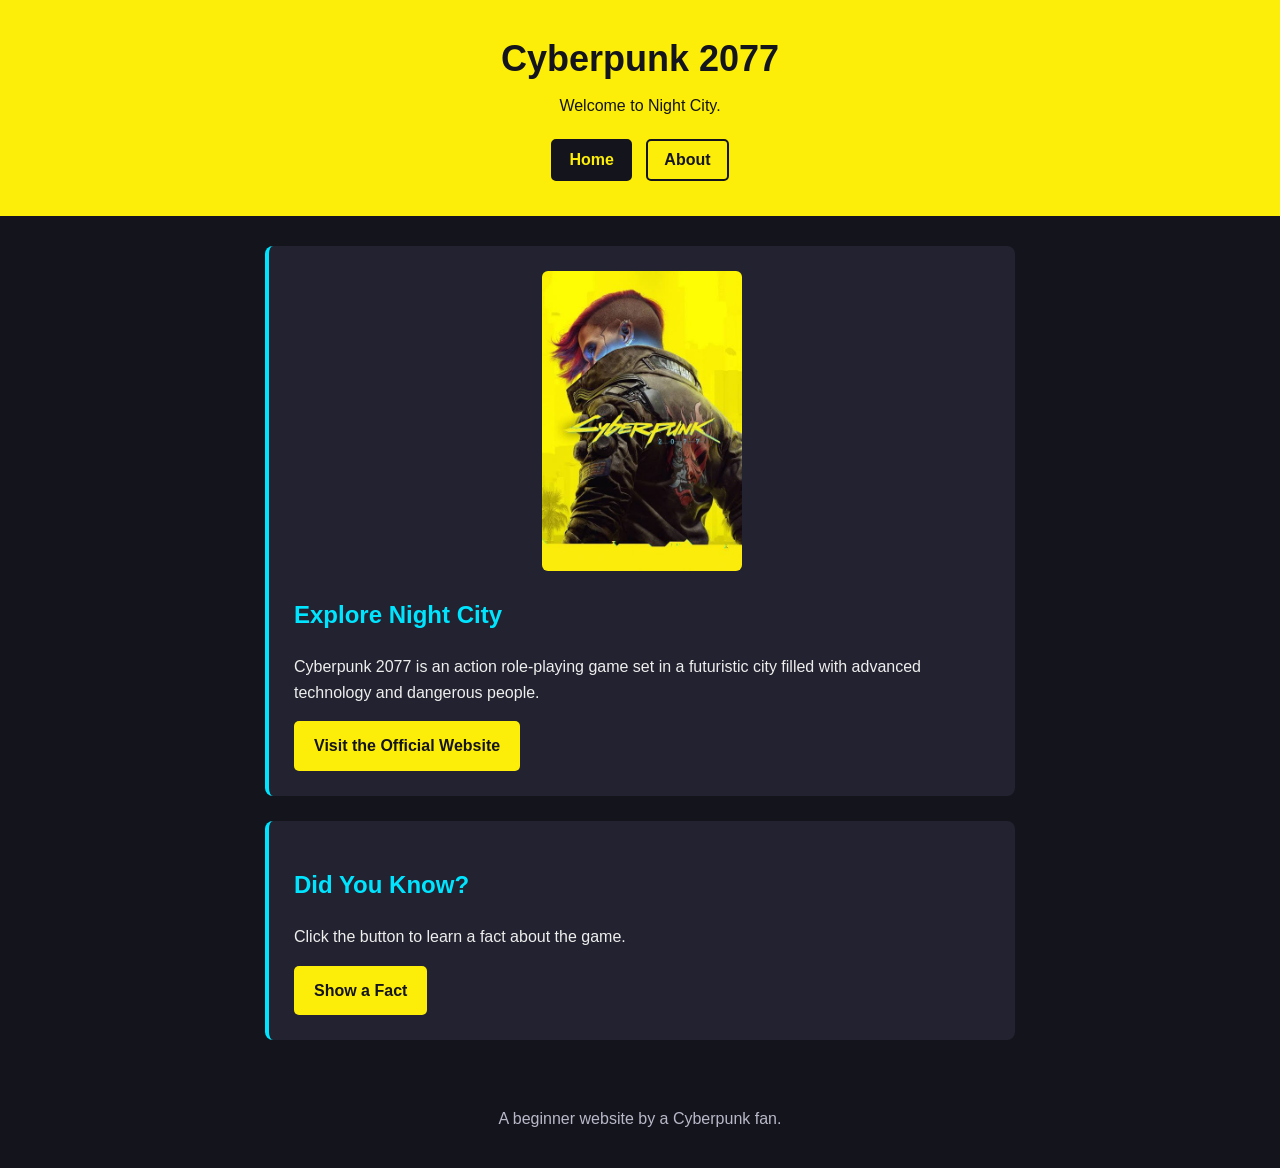
<file: index.html>
<!DOCTYPE html>
<html lang="en">
  <head>
    <meta charset="UTF-8" />
    <meta name="viewport" content="width=device-width, initial-scale=1.0" />
    <title>Cyberpunk 2077 | Home</title>
    <link rel="stylesheet" href="assets/css/style.css" />
    <script src="assets/js/script.js" defer></script>
  </head>

  <body>
    <header>
      <h1>Cyberpunk 2077</h1>
      <p>Welcome to Night City.</p>

      <nav>
        <a href="index.html" aria-current="page">Home</a>
        <a href="about.html">About</a>
      </nav>
    </header>

    <main>
      <section class="card">
        <img
          src="assets/img/Cyberpunk 2077.jpeg"
          alt="Cyberpunk 2077 cover art"
          width="200"
          height="300"
        />

        <h2>Explore Night City</h2>
        <p>
          Cyberpunk 2077 is an action role-playing game set in a futuristic
          city filled with advanced technology and dangerous people.
        </p>

        <a class="button" href="https://www.cyberpunk.net/ph/en/">
          Visit the Official Website
        </a>
      </section>

      <section class="card">
        <h2>Did You Know?</h2>
        <p id="fact" aria-live="polite">
          Click the button to learn a fact about the game.
        </p>
        <button id="fact-button" type="button">Show a Fact</button>
      </section>
    </main>

    <footer>
      <p>A beginner website by a Cyberpunk fan.</p>
    </footer>
  </body>
</html>
</file>
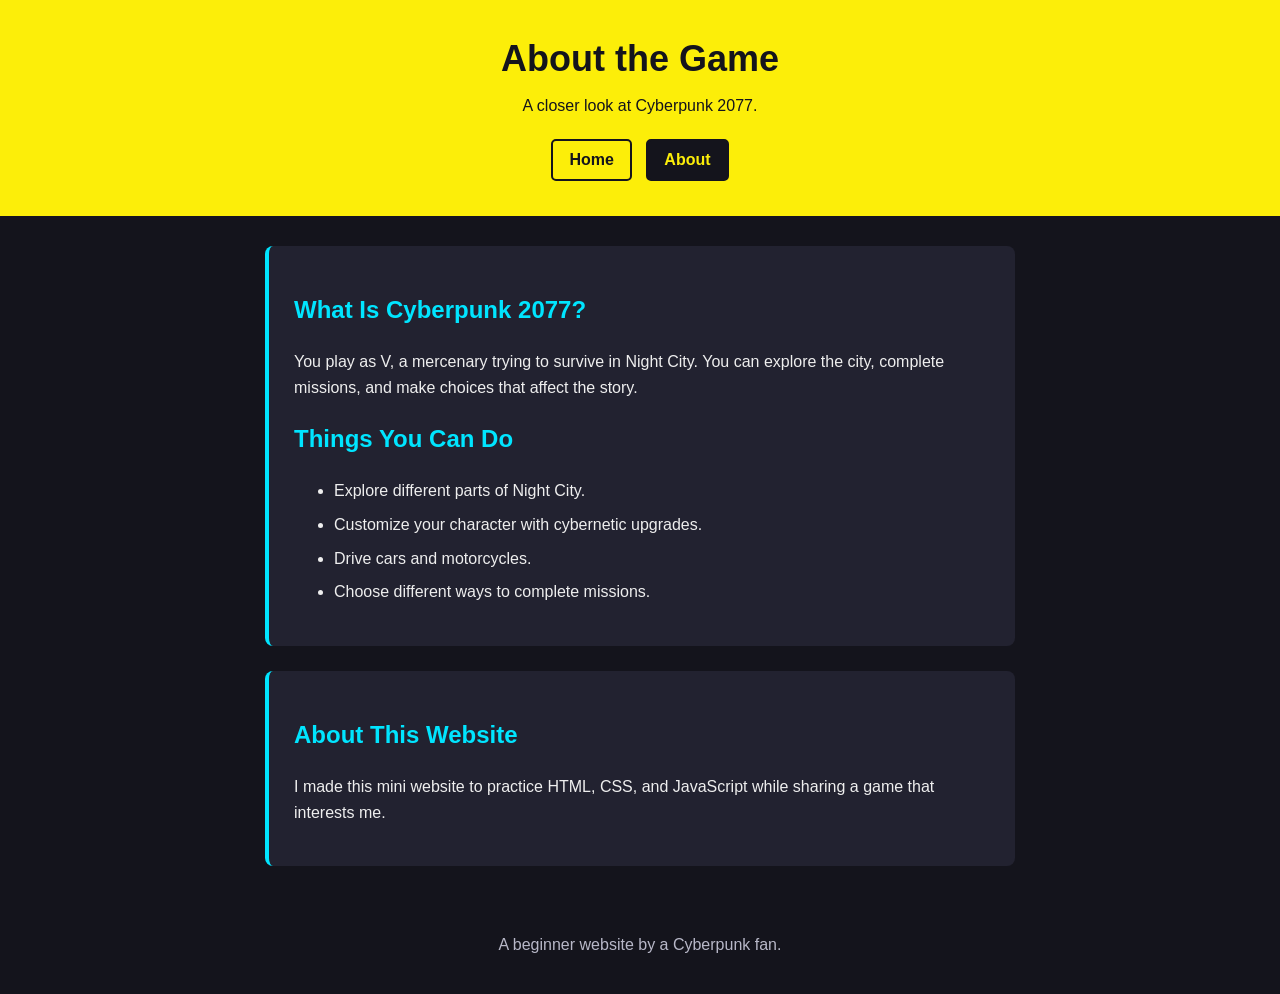
<file: about.html>
<!DOCTYPE html>
<html lang="en">
  <head>
    <meta charset="UTF-8" />
    <meta name="viewport" content="width=device-width, initial-scale=1.0" />
    <title>Cyberpunk 2077 | About</title>
    <link rel="stylesheet" href="assets/css/style.css" />
  </head>

  <body>
    <header>
      <h1>About the Game</h1>
      <p>A closer look at Cyberpunk 2077.</p>

      <nav>
        <a href="index.html">Home</a>
        <a href="about.html" aria-current="page">About</a>
      </nav>
    </header>

    <main>
      <section class="card">
        <h2>What Is Cyberpunk 2077?</h2>
        <p>
          You play as V, a mercenary trying to survive in Night City.
          You can explore the city, complete missions, and make choices
          that affect the story.
        </p>

        <h2>Things You Can Do</h2>
        <ul>
          <li>Explore different parts of Night City.</li>
          <li>Customize your character with cybernetic upgrades.</li>
          <li>Drive cars and motorcycles.</li>
          <li>Choose different ways to complete missions.</li>
        </ul>
      </section>

      <section class="card">
        <h2>About This Website</h2>
        <p>
          I made this mini website to practice HTML, CSS, and JavaScript
          while sharing a game that interests me.
        </p>
      </section>
    </main>

    <footer>
      <p>A beginner website by a Cyberpunk fan.</p>
    </footer>
  </body>
</html>
</file>
<file: assets/css/style.css>
/* Page colors and font */
body {
  margin: 0;
  background-color: #14141c;
  color: #eeeeee;
  font-family: Arial, sans-serif;
  line-height: 1.6;
}

/* Website heading */
header {
  padding: 30px 20px;
  background-color: #fcee09;
  color: #14141c;
  text-align: center;
}

h1 {
  margin: 0;
  font-size: 36px;
}

header p {
  margin-top: 5px;
}

/* Navigation links */
nav a {
  display: inline-block;
  margin: 5px;
  padding: 6px 16px;
  border: 2px solid #14141c;
  border-radius: 5px;
  color: #14141c;
  font-weight: bold;
  text-decoration: none;
}

nav a:hover,
nav a[aria-current="page"] {
  background-color: #14141c;
  color: #fcee09;
}

/* Main content */
main {
  max-width: 750px;
  margin: 30px auto;
  padding: 0 20px;
}

.card {
  margin-bottom: 25px;
  padding: 25px;
  background-color: #222230;
  border-left: 4px solid #00e5ff;
  border-radius: 8px;
}

h2 {
  color: #00e5ff;
}

img {
  display: block;
  max-width: 100%;
  height: auto;
  margin: 0 auto 25px;
  border-radius: 6px;
}

/* Buttons and website link */
button,
.button {
  display: inline-block;
  padding: 12px 20px;
  border: none;
  border-radius: 5px;
  background-color: #fcee09;
  color: #14141c;
  font: inherit;
  font-weight: bold;
  text-decoration: none;
  cursor: pointer;
}

button:hover,
.button:hover {
  background-color: #00e5ff;
}

a:focus-visible,
button:focus-visible {
  outline: 3px solid #ff6ec7;
  outline-offset: 4px;
}

li {
  margin-bottom: 8px;
}

footer {
  padding: 20px;
  color: #b8b8c8;
  text-align: center;
}
</file>
